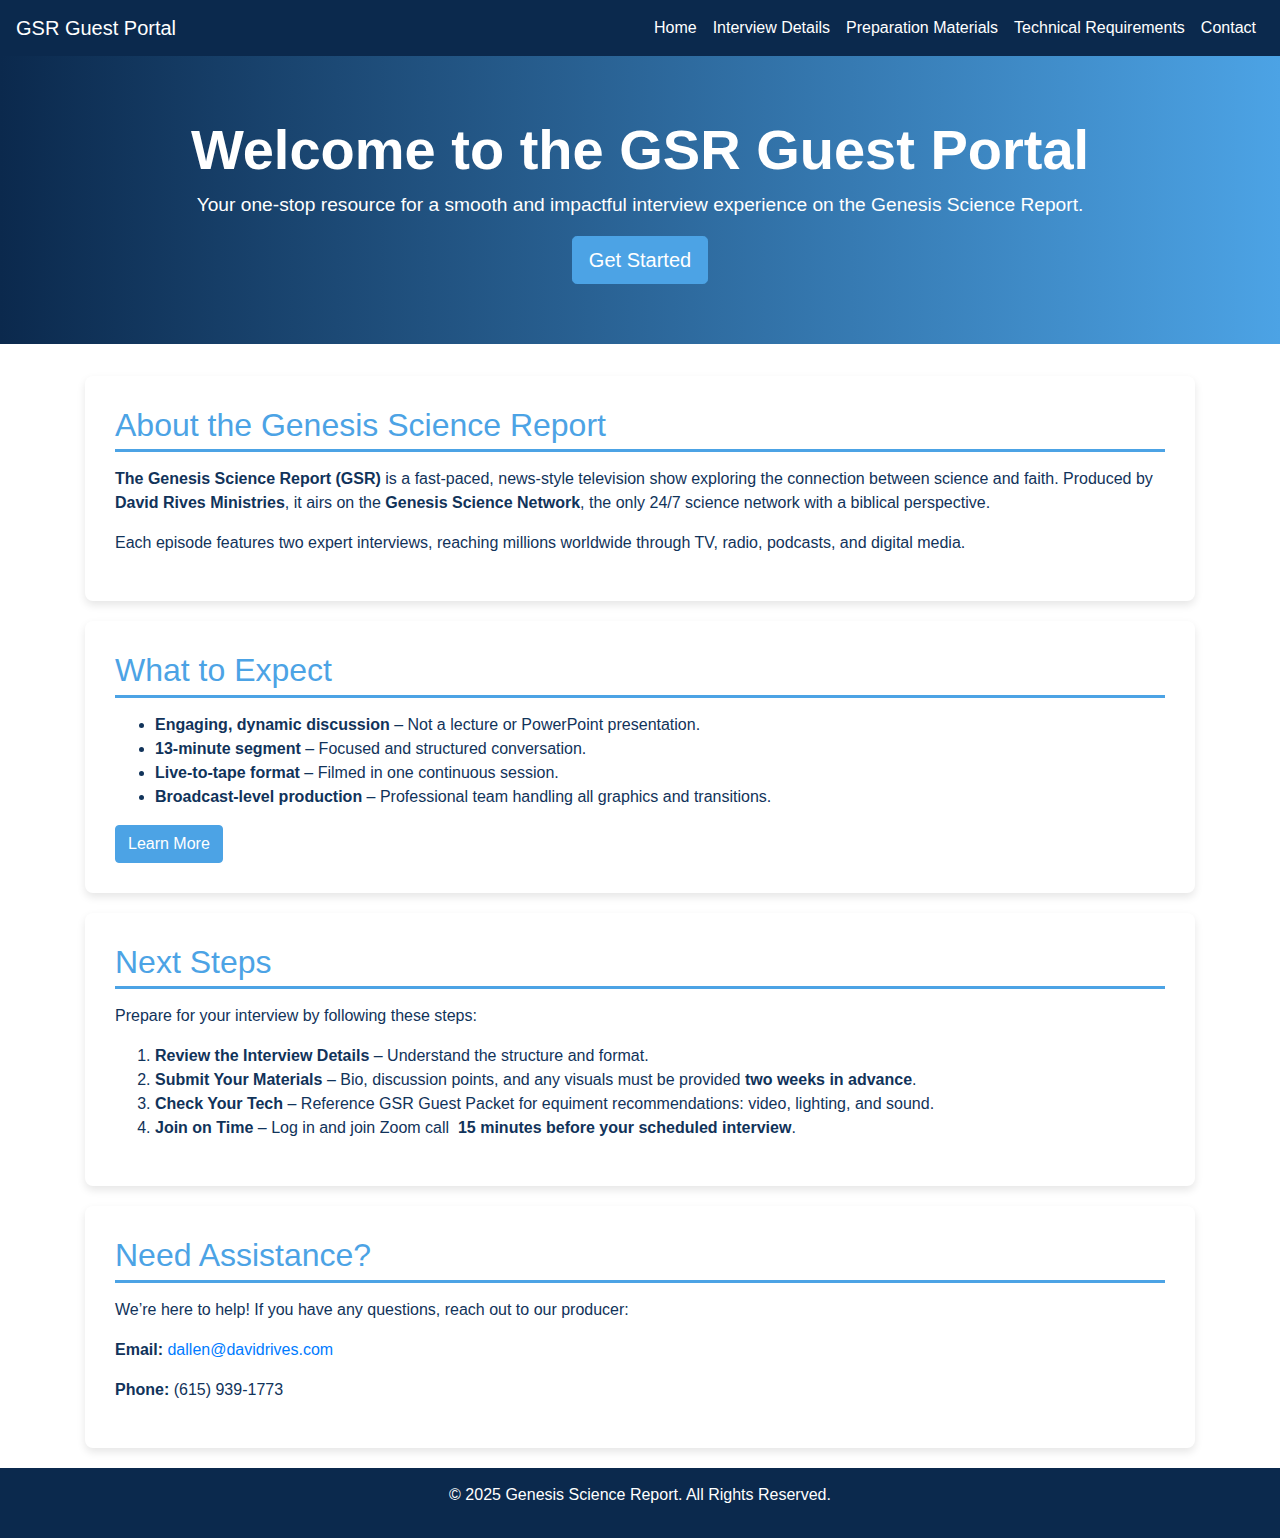
<file: Unused/index.html>
<!DOCTYPE html>
<html lang="en">
<head>
    <meta charset="UTF-8">
    <meta name="viewport" content="width=device-width, initial-scale=1">
    <title>GSR Guest Portal</title>
    <link rel="stylesheet" href="https://maxcdn.bootstrapcdn.com/bootstrap/4.4.1/css/bootstrap.min.css">
    <style>
        /* Color Palette */
        :root {
            --primary: #0B294D;
            --secondary: #4CA3E5;
            --background: #FFFFFF;
            --dark-blue: #11335A;
        }

        /* General Styling */
        body {
            background-color: var(--background);
            color: var(--dark-blue);
            font-family: Arial, sans-serif;
        }

        /* Navbar */
        .navbar {
            background-color: var(--primary);
        }
        .navbar-brand, .nav-link {
            color: var(--background) !important;
        }
        .navbar-toggler-icon {
            filter: invert(1);
        }

        /* Hero Section */
        .jumbotron {
            background: linear-gradient(to right, var(--primary), var(--secondary));
            color: var(--background);
            padding: 60px 20px;
            border-radius: 0;
        }
        .jumbotron h1 {
            font-weight: bold;
        }
        .jumbotron p {
            font-size: 1.2rem;
        }

        /* Section Styling */
        .container section {
            background: var(--background);
            padding: 30px;
            border-radius: 8px;
            box-shadow: 0 4px 8px rgba(0, 0, 0, 0.1);
            margin-bottom: 20px;
        }
        h2 {
            color: var(--secondary);
            border-bottom: 3px solid var(--secondary);
            padding-bottom: 5px;
            margin-bottom: 15px;
        }

        /* Footer */
        footer {
            background-color: var(--primary);
            color: var(--background);
            padding: 15px;
        }

        /* Buttons */
        .btn-primary {
            background-color: var(--secondary);
            border-color: var(--secondary);
        }
        .btn-primary:hover {
            background-color: var(--dark-blue);
            border-color: var(--dark-blue);
        }
    </style>
</head>
<body>
    <nav class="navbar navbar-expand-lg">
       <a class="navbar-brand" href="../index.html">GSR Guest Portal</a>
       <button class="navbar-toggler" type="button" data-toggle="collapse" data-target="#navbarNav">
       <span class="navbar-toggler-icon"></span>
       </button>
       <div class="collapse navbar-collapse" id="navbarNav">
          <ul class="navbar-nav ml-auto">
             <li class="nav-item active"><a class="nav-link" href="GSR Prortal V2 Draft 1.html">Home</a></li>
             <li class="nav-item"><a class="nav-link" href="interview-details.html">Interview Details</a></li>
            <li class="nav-item"><a class="nav-link" href="../preparation.html">Preparation Materials</a></li>
             <li class="nav-item"><a class="nav-link" href="../preparation.html">Technical Requirements</a></li>
             <li class="nav-item"><a class="nav-link" href="../contact.html">Contact</a></li>
          </ul>
       </div>
    </nav>
    
    <div class="jumbotron text-center">
       <h1 class="display-4">Welcome to the GSR Guest Portal</h1>
       <p class="lead">Your one-stop resource for a smooth and impactful interview experience on the Genesis Science Report.</p>
       <a href="../interview-details.html" class="btn btn-primary btn-lg">Get Started</a>
    </div>
    
    <div class="container">
       <section id="about">
          <h2>About the Genesis Science Report</h2>
          <p><strong>The Genesis Science Report (GSR)</strong> is a fast-paced, news-style television show exploring the connection between science and faith. Produced by <strong>David Rives Ministries</strong>, it airs on the <strong>Genesis Science Network</strong>, the only 24/7 science network with a biblical perspective.</p>
          <p>Each episode features two expert interviews, reaching millions worldwide through TV, radio, podcasts, and digital media.</p>
       </section>

       <section id="expectations">
          <h2>What to Expect</h2>
          <ul>
             <li><strong>Engaging, dynamic discussion</strong> – Not a lecture or PowerPoint presentation.</li>
             <li><strong>13-minute segment</strong> – Focused and structured conversation.</li>
             <li><strong>Live-to-tape format</strong> – Filmed in one continuous session.</li>
             <li><strong>Broadcast-level production</strong> – Professional team handling all graphics and transitions.</li>
          </ul>
          <a href="../preparation.html" class="btn btn-primary">Learn More</a>
       </section>

       <section id="next-steps">
          <h2>Next Steps</h2>
          <p>Prepare for your interview by following these steps:</p>
          <ol>
             <li><strong>Review the Interview Details</strong> – Understand the structure and format.</li>
             <li><strong>Submit Your Materials</strong> – Bio, discussion points, and any visuals must be provided <strong>two weeks in advance</strong>.</li>
             <li><strong>Check Your Tech</strong> – Reference GSR Guest Packet for equiment recommendations: video, lighting, and sound.</li>
             <li><strong>Join on Time</strong> – Log in and join Zoom call&nbsp; <strong>15 minutes before your scheduled interview</strong>.</li>
          </ol>
</section>

       <section id="contact">
         <h2>Need Assistance?</h2>
          <p>We’re here to help! If you have any questions, reach out to our producer:</p>
          <p><strong>Email:</strong> <a href="mailto:dallen@davidrives.com">dallen@davidrives.com</a></p>
          <p><strong>Phone:</strong> (615) 939-1773</p>
       </section>
    </div>
    
    <footer class="text-center">
       <p>&copy; 2025 Genesis Science Report. All Rights Reserved.</p>
    </footer>
    
    <script src="https://code.jquery.com/jquery-3.4.1.min.js"></script>
    <script src="https://cdn.jsdelivr.net/npm/bootstrap@4.4.1/dist/js/bootstrap.bundle.min.js"></script>
</body>
</html>
</file>
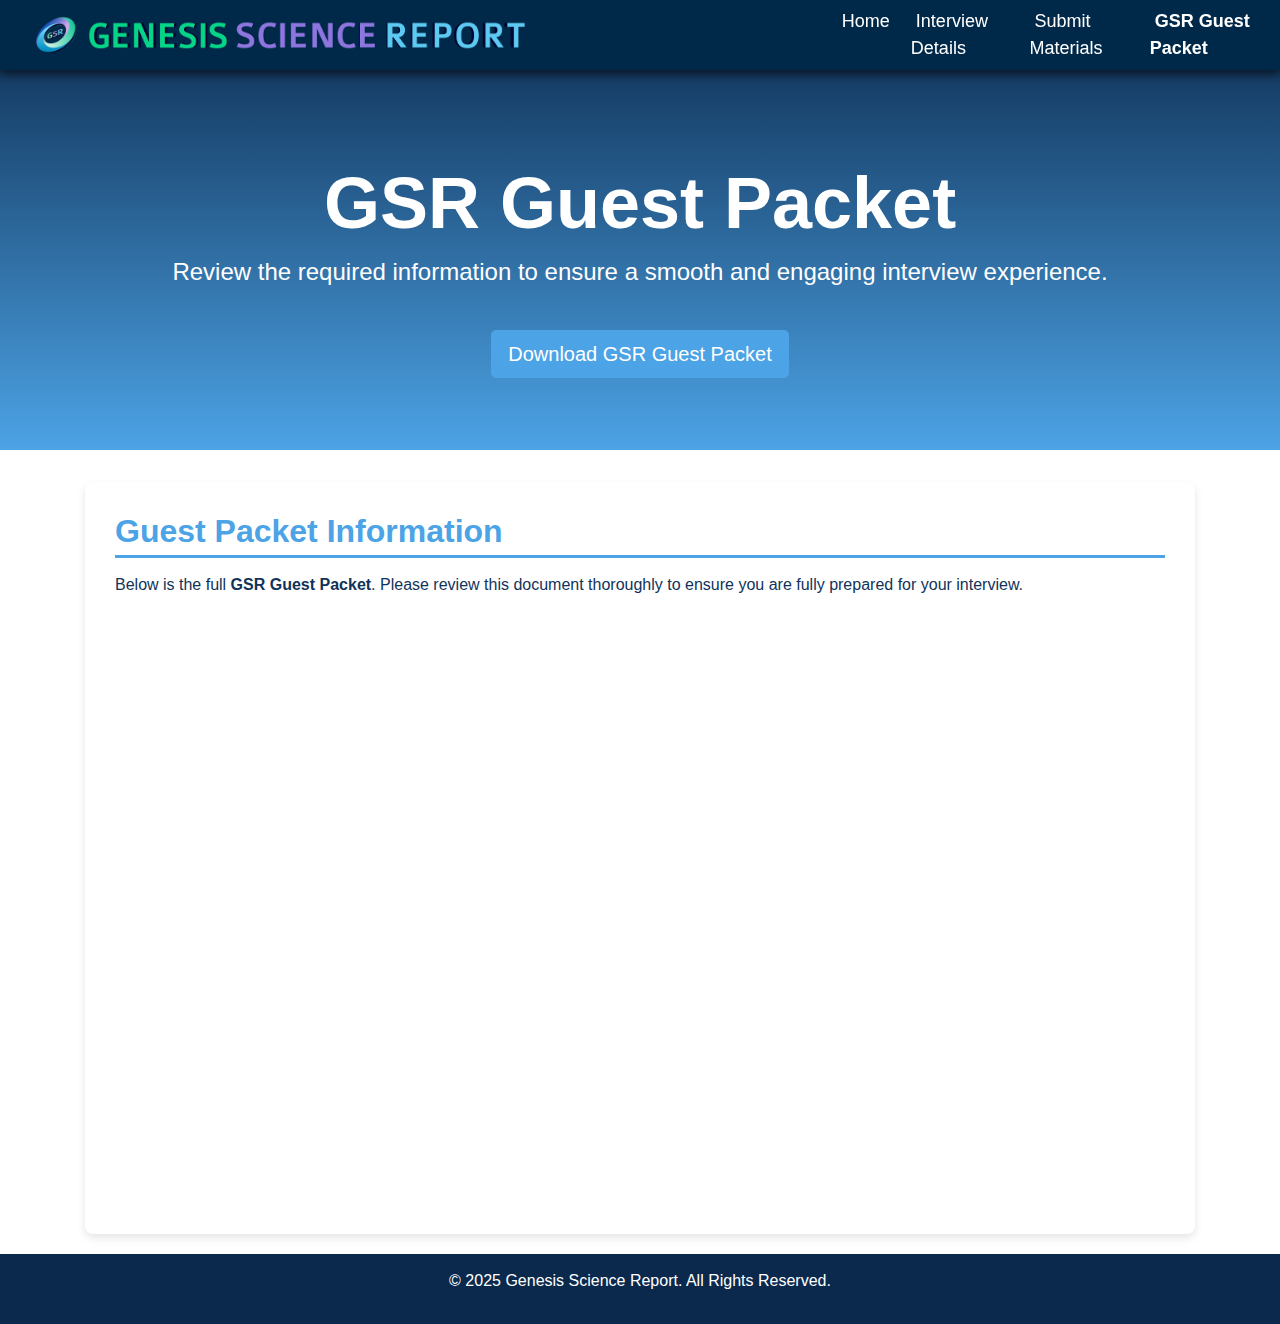
<file: GSR-Guest-Packet.html>
<!DOCTYPE html>
<html lang="en">
<head>
    <meta charset="UTF-8">
    <meta name="viewport" content="width=device-width, initial-scale=1">
    <title>GSR Guest Packet | GSR Guest Portal</title>
    <link rel="stylesheet" href="https://maxcdn.bootstrapcdn.com/bootstrap/4.4.1/css/bootstrap.min.css">
    <style>
       
        /* Color Palette */
        :root {
            --primary: #0B294D;
            --secondary: #4CA3E5;
            --background: #FFFFFF;
            --dark-blue: #11335A;
        }

        /* General Styling */
        body {
            background-color: var(--background);
            color: var(--dark-blue);
            font-family: Arial, sans-serif;
        }

       .navbar {
    position: fixed;
    width: 100%;
    background-color: rgba(0,40,73,1.00);
    -webkit-box-shadow: 0px 3px 10px 1px rgba(0,0,0,0.68);
    box-shadow: 0px 3px 10px 1px rgba(0,0,0,0.68);
    height: 70px;
    padding-right: 0px;
}
.navbar-brand, .nav-link {
    color: var(--background) !important;
    transition: color 0.3s ease;
    -webkit-box-sizing: inherit;
    -moz-box-sizing: inherit;
    box-sizing: inherit;
    font-size: large;
}
.navbar-toggler-icon {
    filter: invert(1);
    padding-right: 10px;
    padding-left: 10px;
}
.navbar-nav .nav-link:hover {
    color: var(--secondary) !important; /* Change color on hover */
    text-decoration: underline; /* Underline link on hover */
	a:hover {text-decoration:none;}
a i {text-decoation:none; padding-right:5px}
}

        /* Hero Section */
        .jumbotron {
    background: linear-gradient(to bottom, var(--primary), var(--secondary));
    color: var(--background);
    padding: 60px 20px;
    border-radius: 0;
    height: 450px;
        }
        .jumbotron h1 {
    font-weight: bold;
    bottom: auto;
    margin-top: 100px;
    font-size: 4.5rem;
        }
        .jumbotron p {
    font-size: 1.5rem;
        }

        /* Section Styling */
        .container section {
            background: var(--background);
            padding: 30px;
            border-radius: 8px;
            box-shadow: 0 4px 8px rgba(0, 0, 0, 0.1);
            margin-bottom: 20px;
        }
        h2 {
            color: var(--secondary);
            border-bottom: 3px solid var(--secondary);
            padding-bottom: 5px;
            margin-bottom: 15px;
        }

        /* Footer */
        footer {
            background-color: var(--primary);
            color: var(--background);
            padding: 15px;
        }

        /* Buttons */
        .btn-primary {
            background-color: var(--secondary);
            border-color: var(--secondary);
        }
        .btn-primary:hover {
            background-color: var(--dark-blue);
            border-color: var(--dark-blue);
        }
    .bt.primary {
}
    </style>
</head><body><header>
    <nav class="navbar navbar-expand-lg">
<a class="navbar-brand" href="index.html"></a>
       <button class="navbar-toggler" type="button" data-toggle="collapse" data-target="#navbarNav">
       <span class="navbar-toggler-icon"></span>
      </button>
		<header>
<div class="collapse navbar-collapse" id="navbarNav">
<img src="images/GSR WEBSITE HEADER.png" width="500" height="50" alt="">
<div>&nbsp; &nbsp; &nbsp; &nbsp; &nbsp; &nbsp; &nbsp; &nbsp; &nbsp; &nbsp; &nbsp; &nbsp; &nbsp; &nbsp; &nbsp; &nbsp; &nbsp; &nbsp; &nbsp; &nbsp; &nbsp; &nbsp; &nbsp; &nbsp; &nbsp; &nbsp; &nbsp; &nbsp; &nbsp; &nbsp; &nbsp; &nbsp; &nbsp; &nbsp; &nbsp; &nbsp; &nbsp; &nbsp; &nbsp; &nbsp; &nbsp; &nbsp;&nbsp;</div>
<div>&nbsp;</div>
  <ul class="navbar-nav ml-auto">
            <li class="nav-item active"><a class="nav-link" href="index.html">&nbsp;Home&nbsp;</a></li>
             <li class="nav-item"><a class="nav-link" href="interview-details.html">&nbsp;Interview Details&nbsp;</a></li>
            <li class="nav-item"><a class="nav-link" href="submit-materials.html">&nbsp;Submit Materials&nbsp;</a></li>
             <li class="nav-item"></li>
    <li class="nav-item"><a class="nav-link" href="GSR-Guest-Packet.html"><strong>&nbsp;GSR Guest Packet&nbsp;</strong></a></li>
         </ul>
    </div>
</header></nav>
    

    <div class="jumbotron text-center">
       <h1 class="display-4 font-weight-bold">GSR Guest Packet</h1>
       <p class="lead">Review the required information to ensure a smooth and engaging interview experience.</p>
  
		
 <p>
	</p> 
				
       <br>

<div> </div>
       <a href="images/GSR_Guest_Packet.pdf">
       <button type="button" class="btn btn-primary btn-lg nav-item">Download GSR Guest Packet</button>
    </a>    </div>

    <div class="container">
       <section id="guest-packet">
         <h2 class="font-weight-bold">Guest Packet Information</h2>
          <p>Below is the full <strong>GSR Guest Packet</strong>. Please review this document thoroughly to ensure you are fully prepared for your interview.</p>
          <div class="embed-responsive embed-responsive-16by9">
            <iframe class="embed-responsive-item" src="GSR_Guest_Packet.pdf" width="100%" height="800px"></iframe>
          </div>
       </section>
    </div>

    <footer class="text-center">
       <p>&copy; 2025 Genesis Science Report. All Rights Reserved.</p>
    </footer>

<script src="https://code.jquery.com/jquery-3.4.1.min.js"></script>
<script src="https://cdn.jsdelivr.net/npm/bootstrap@4.4.1/dist/js/bootstrap.bundle.min.js"></script>
</body>
</html>
</file>
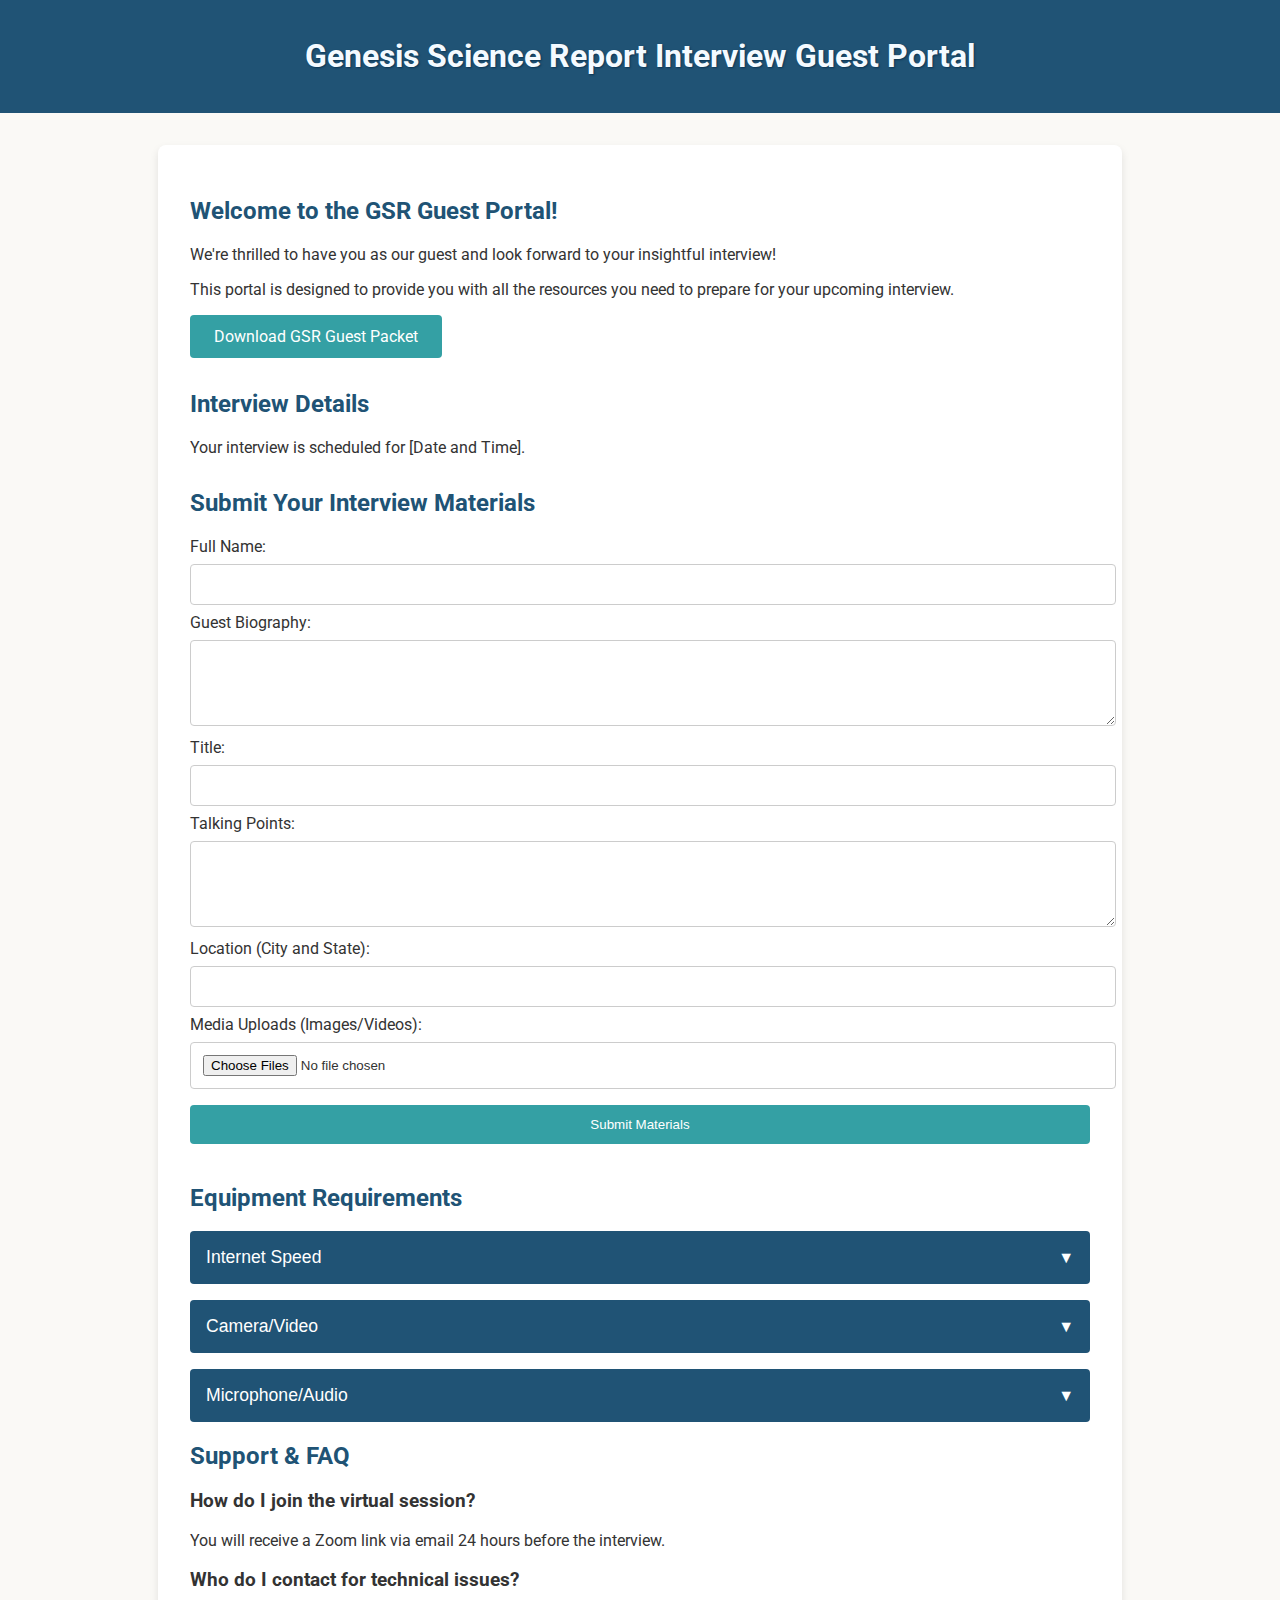
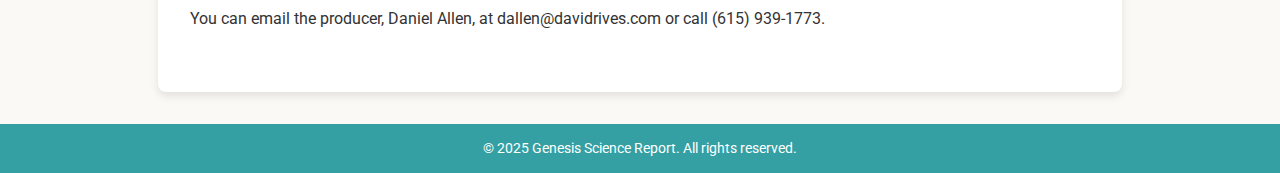
<file: online_viewer_net.html>
<!DOCTYPE html>
<html lang="en">

<head>
    <meta charset="UTF-8">
    <meta name="viewport" content="width=device-width, initial-scale=1.0">
    <title>GSR Guest Portal</title>
    <link href="https://fonts.googleapis.com/css2?family=Roboto:wght@400;700&display=swap" rel="stylesheet">
    <style>
        body {
            font-family: 'Roboto', sans-serif;
            margin: 0;
            padding: 0;
            background-color: #FAF9F6;
            color: #333;
        }

        header {
            background-color: #205375;
            color: #ffffff;
            padding: 1rem;
            text-align: center;
        }

        .container {
            max-width: 900px;
            margin: 2rem auto;
            background: #ffffff;
            padding: 2rem;
            border-radius: 8px;
            box-shadow: 0 4px 8px rgba(0, 0, 0, 0.1);
        }

        h1,
        h2 {
            color: #205375;
        }

        .section {
            margin-bottom: 2rem;
        }

        .button {
            background-color: #34A0A4;
            color: white;
            padding: 0.75rem 1.5rem;
            border: none;
            border-radius: 4px;
            text-decoration: none;
            cursor: pointer;
            display: inline-block;
        }

        .button:hover {
            background-color: #277f7f;
        }

        form input,
        form textarea,
        form button {
            width: 100%;
            padding: 0.75rem;
            margin: 0.5rem 0;
            border: 1px solid #ccc;
            border-radius: 4px;
        }

        .collapsible {
            background-color: #205375;
            color: white;
            cursor: pointer;
            padding: 1rem;
            width: 100%;
            border: none;
            text-align: left;
            outline: none;
            font-size: 1.1rem;
            margin-top: 1rem;
            border-radius: 4px;
            display: flex;
            justify-content: space-between;
            align-items: center;
        }

        .collapsible::after {
            content: '\25BC';
            /* Down arrow icon */
            font-size: 1rem;
            color: white;
        }

        .collapsible.active::after {
            content: '\25B2';
            /* Up arrow icon */
        }

        .content {
            padding: 1rem;
            display: none;
            overflow: hidden;
            background-color: #f1f1f1;
            border-radius: 4px;
        }

        footer {
            background-color: #34A0A4;
            text-align: center;
            padding: 1rem;
            margin-top: 2rem;
            font-size: 0.9rem;
            color: white;
        }

        ul li+li {
            margin-top: 1rem;
        }
    </style>
</head>

<body>
    <header>
        <h1 style="color: #f4faff; text-shadow: 1px 1px 2px #0c3452;">Genesis Science Report Interview Guest Portal</h1>
    </header>

    <div class="container">

        <!-- Welcome Section -->
        <section class="section">
            <h2>Welcome to the GSR Guest Portal!</h2>
            <p>We're thrilled to have you as our guest and look forward to your insightful interview!</p>
            <p>This portal is designed to provide you with all the resources you need to prepare for your upcoming interview.</p>
            <a href="https://gsrguestpacket.tiiny.site" class="button">Download GSR Guest Packet</a>
        </section>

        <!-- Interview Details Section -->
        <section class="section">
            <h2>Interview Details</h2>
            <p>Your interview is scheduled for [Date and Time].</p>
        </section>

        <!-- Preparation Submission Form -->
        <section class="section">
            <h2>Submit Your Interview Materials</h2>
            <form action="#" method="POST" enctype="multipart/form-data">
                <label for="name">Full Name:</label>
                <input type="text" id="name" name="name" required>

                <label for="bio">Guest Biography:</label>
                <textarea id="bio" name="bio" rows="4" required></textarea>

                <label for="title">Title:</label>
                <input type="text" id="title" name="title" required>

                <label for="talking-points">Talking Points:</label>
                <textarea id="talking-points" name="talking_points" rows="4" required></textarea>

                <label for="location">Location (City and State):</label>
                <input type="text" id="location" name="location" required>

                <label for="media">Media Uploads (Images/Videos):</label>
                <input type="file" id="media" name="media" accept="image/*,video/*" multiple>

                <button type="submit" class="button">Submit Materials</button>
            </form>
        </section>

        <!-- Technical Requirements Section -->
        <section class="section">
            <h2>Equipment Requirements</h2>
            <button class="collapsible">Internet Speed</button>
            <div class="content">
                <p>A stable internet connection is crucial for a smooth Zoom interview.</p>
                <ul>
                    <li>The minimum recommended speed is 10 Mbps.</li>
                    <li>You can test your internet speed by googling "internet speed test" or visiting <a href='https://fast.com' target='_blank'>fast.com</a>.</li>
                </ul>
            </div>

            <button class="collapsible">Camera/Video</button>
            <div class="content">
                <ul>
                    <li>A high-quality external webcam will produce a much clearer video image than a built-in laptop camera.</li>
                    <li>Good lighting is key, so ensure your workspace is well-lit from the front and try to avoid shadows.</li>
                    <li>Position your webcam at eye level, or slightly above, for a professional look.</li>
                    <li>Check your background to make sure it looks clean, uncluttered, and professional.</li>
                    <li>Avoid using "blurred background" setting in Zoom.</li>
                </ul>
            </div>

            <button class="collapsible">Microphone/Audio</button>
            <div class="content">
                <p>Clear audio is essential for a professional broadcast.</p>
                <ul>
                    <li>We recommend using a high-quality microphone (USB microphones are ideal).</li>
                    <li>If possible, avoid using built-in laptop microphones as they tend to pick up background noise.</li>
                    <li>Test your microphone setup before the interview to ensure optimal audio quality.</li>
                    <li>We're happy to provide recommendations if needed.</li>
                </ul>
            </div>

            <!-- Support & FAQ Section -->
            <section class="section">
                <h2>Support & FAQ</h2>
                <div class="faq-item">
                    <h3>How do I join the virtual session?</h3>
                    <p>You will receive a Zoom link via email 24 hours before the interview.</p>
                </div>
                <div class="faq-item">
                    <h3>Who do I contact for technical issues?</h3>
                    <p>You can email the producer, Daniel Allen, at dallen@davidrives.com or call (615) 939-1773.</p>
                </div>
            </section>
    </div>

    <footer>
        &copy; 2025 Genesis Science Report. All rights reserved.
    </footer>

    <script>
        document.querySelectorAll('.faq-item h3').forEach(item => {
            item.addEventListener('click', () => {
                item.parentElement.classList.toggle('open');
            });
        });

        document.querySelectorAll('.collapsible').forEach(button => {
            button.addEventListener('click', () => {
                button.classList.toggle('active');
                const content = button.nextElementSibling;
                if (content.style.display === 'block') {
                    content.style.display = 'none';
                } else {
                    content.style.display = 'block';
                }
            });
        });
    </script>
</body>

</html>
</file>
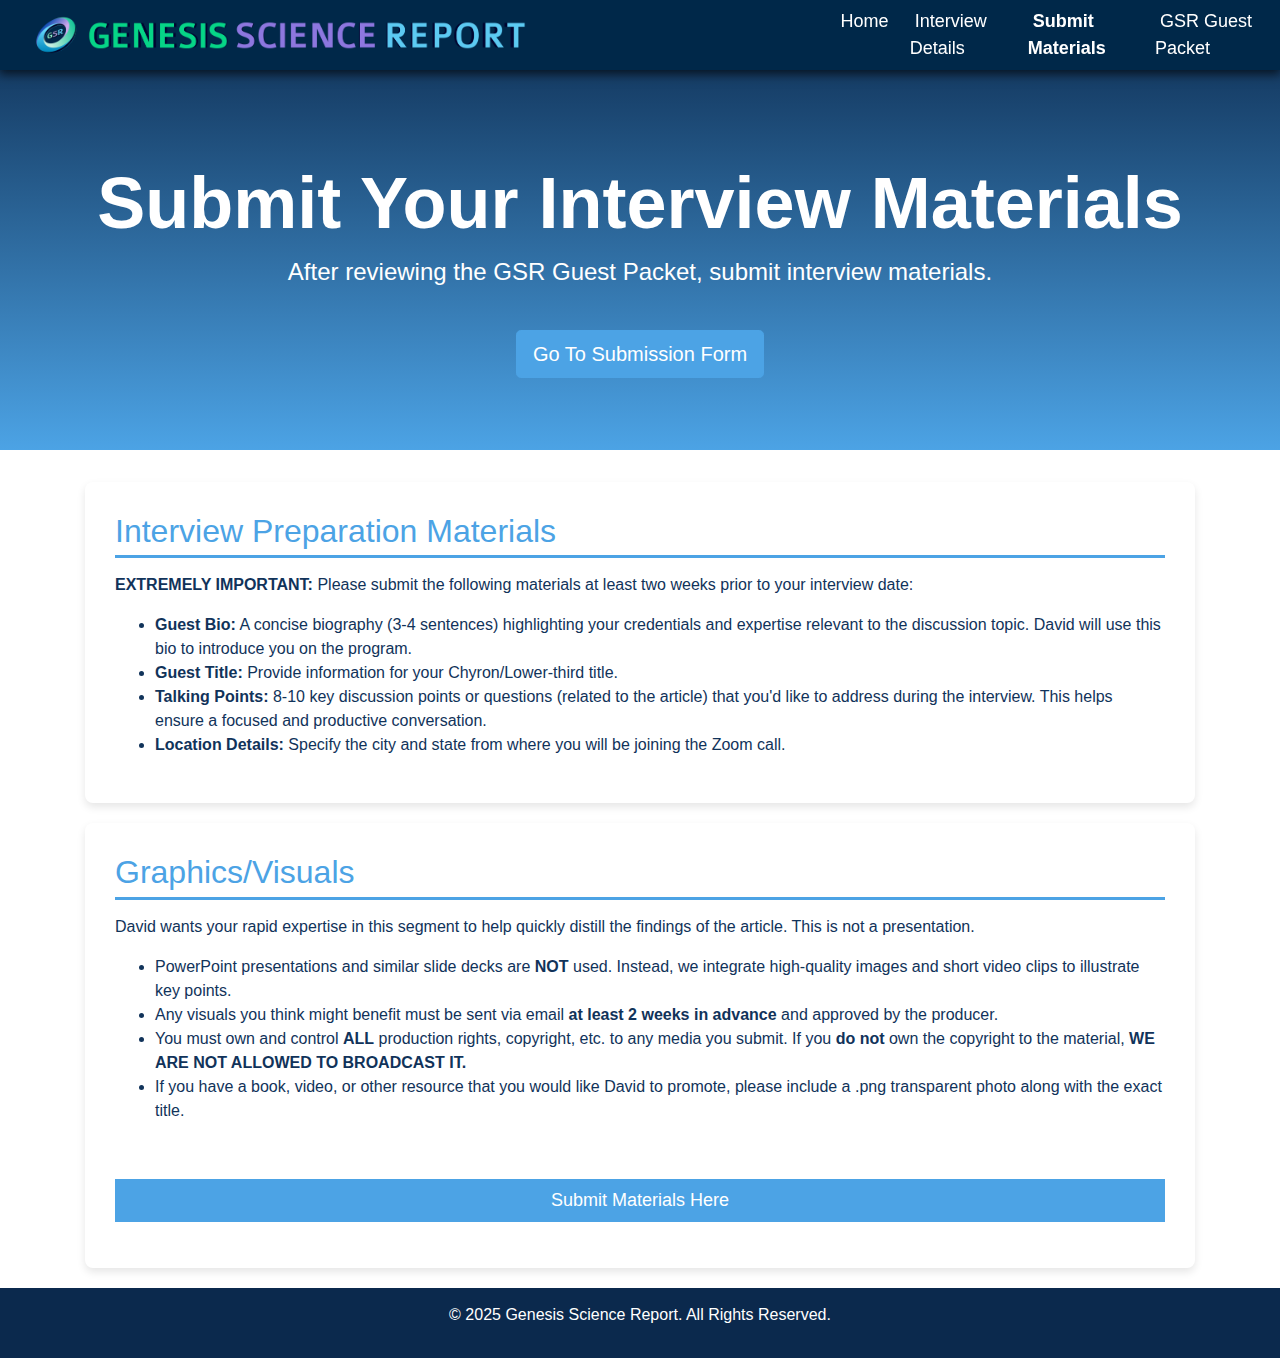
<file: submit-materials.html>
<!DOCTYPE html>
<html lang="en">
<head>
    <meta charset="UTF-8">
    <meta name="viewport" content="width=device-width, initial-scale=1">
    <title>Interview Details | GSR Guest Portal</title>
    <link rel="stylesheet" href="https://maxcdn.bootstrapcdn.com/bootstrap/4.4.1/css/bootstrap.min.css">
    <style>
        /* Color Palette */
        :root {
            --primary: #0B294D;
            --secondary: #4CA3E5;
            --background: #FFFFFF;
            --dark-blue: #11335A;
        }

        /* General Styling */
        body {
            background-color: var(--background);
            color: var(--dark-blue);
            font-family: Arial, sans-serif;
        }

       .navbar {
    position: fixed;
    width: 100%;
    background-color: rgba(0,40,73,1.00);
    -webkit-box-shadow: 0px 3px 10px 1px rgba(0,0,0,0.68);
    box-shadow: 0px 3px 10px 1px rgba(0,0,0,0.68);
    height: 70px;
    padding-right: 0px;
}
.navbar-brand, .nav-link {
    color: var(--background) !important;
    transition: color 0.3s ease;
    -webkit-box-sizing: inherit;
    -moz-box-sizing: inherit;
    box-sizing: inherit;
    font-size: large;
}
.navbar-toggler-icon {
    filter: invert(1);
    padding-right: 10px;
    padding-left: 10px;
}
.navbar-nav .nav-link:hover {
    color: var(--secondary) !important; /* Change color on hover */
    text-decoration: underline; /* Underline link on hover */
	a:hover {text-decoration:none;}
a i {text-decoation:none; padding-right:5px}
}

        /* Hero Section */
             .jumbotron {
    background: linear-gradient(to bottom, var(--primary), var(--secondary));
    color: var(--background);
    padding: 60px 20px;
    border-radius: 0;
    height: 450px;
        }
        .jumbotron h1 {
    font-weight: bold;
    bottom: auto;
    margin-top: 100px;
    font-size: 4.5rem;
        }
        .jumbotron p {
    font-size: 1.5rem;
        }

        /* Section Styling */
        .container section {
            background: var(--background);
            padding: 30px;
            border-radius: 8px;
            box-shadow: 0 4px 8px rgba(0, 0, 0, 0.1);
            margin-bottom: 20px;
        }
        h2 {
            color: var(--secondary);
            border-bottom: 3px solid var(--secondary);
            padding-bottom: 5px;
            margin-bottom: 15px;
        }
        /* Footer */
        footer {
            background-color: var(--primary);
            color: var(--background);
            padding: 15px;
        }

        /* Buttons */
        .btn-primary {
            background-color: var(--secondary);
            border-color: var(--secondary);
        }
        .btn-primary:hover {
            background-color: var(--dark-blue);
            border-color: var(--dark-blue);
        }
    .bt.primary {
}
    </style>
</head><body><header>
    <nav class="navbar navbar-expand-lg">
<a class="navbar-brand" href="index.html"></a>
       <button class="navbar-toggler" type="button" data-toggle="collapse" data-target="#navbarNav">
       <span class="navbar-toggler-icon"></span>
      </button>
		<header>
<div class="collapse navbar-collapse" id="navbarNav">
<img src="images/GSR WEBSITE HEADER.png" width="500" height="50" alt="">
<div>&nbsp; &nbsp; &nbsp; &nbsp; &nbsp; &nbsp; &nbsp; &nbsp; &nbsp; &nbsp; &nbsp; &nbsp; &nbsp; &nbsp; &nbsp; &nbsp; &nbsp; &nbsp; &nbsp; &nbsp; &nbsp; &nbsp; &nbsp; &nbsp; &nbsp; &nbsp; &nbsp; &nbsp; &nbsp; &nbsp; &nbsp; &nbsp; &nbsp; &nbsp; &nbsp; &nbsp; &nbsp; &nbsp; &nbsp; &nbsp; &nbsp; &nbsp;&nbsp;</div>
<div>&nbsp;</div>
  <ul class="navbar-nav ml-auto">
            <li class="nav-item active"><a class="nav-link" href="index.html">&nbsp;Home&nbsp;</a></li>
             <li class="nav-item"><a class="nav-link" href="interview-details.html">&nbsp;Interview Details&nbsp;</a></li>
            <li class="nav-item"><a class="nav-link" href="submit-materials.html"><strong>&nbsp;Submit Materials&nbsp;</strong></a></li>
             <li class="nav-item"></li>
    <li class="nav-item"><a class="nav-link" href="GSR-Guest-Packet.html">&nbsp;GSR Guest Packet&nbsp;</a></li>
         </ul>
    </div>
</header></nav>
    

<div class="jumbotron text-center">
  <h1 class="display-4"><strong>Submit Your Interview Materials</strong></h1>
  <p class="lead">After reviewing the GSR Guest Packet, submit interview materials.</p>
	<p>
	</p> 
				
       <br>
	<!-- Place this button inside your jumbotron -->
  <a href="Google Form.html">
    <button class="btn btn-lg btn-primary nav-item" onclick="document.getElementById('targetSection').scrollIntoView({ behavior: 'smooth' });">
  Go To Submission Form</button>
</a></div>

    <div class="container">
       <section id="submission-form">
          <h2>Interview Preparation Materials</h2>
          <p><strong>EXTREMELY IMPORTANT:</strong> Please submit the following materials at least two weeks prior to your interview date:</p>
          <ul>
              <li><strong>Guest Bio:</strong> A concise biography (3-4 sentences) highlighting your credentials and expertise relevant to the discussion topic. David will use this bio to introduce you on the program.</li>
              <li><strong>Guest Title:</strong> Provide information for your Chyron/Lower-third title.</li>
              <li><strong>Talking Points:</strong> 8-10 key discussion points or questions (related to the article) that you'd like to address during the interview. This helps ensure a focused and productive conversation.</li>
              <li><strong>Location Details:</strong> Specify the city and state from where you will be joining the Zoom call.</li>
          </ul>
       </section>
       <section>
         <h2>Graphics/Visuals</h2>
         <p>David wants your rapid expertise in this segment to help quickly distill the findings of the article. This is not a presentation.</p>
         <ul>
           <li>PowerPoint presentations and similar slide decks are <strong>NOT</strong> used. Instead, we integrate high-quality images and short video clips to illustrate key points.</li>
           <li>Any visuals you think might benefit must be sent via email <strong>at least 2 weeks in advance </strong>and approved by the producer.</li>
           <li>You must own and control <strong>ALL</strong> production rights, copyright, etc. to any media you submit. If you <strong>d</strong><strong>o not</strong> own the copyright to the material, <strong>WE ARE NOT ALLOWED TO BROADCAST IT.</strong></li>
           </li>
           <li>If you have a book, video, or other resource that you would like David to promote, please include a .png transparent photo along with the exact title.</li>
         </ul>
         <a href="mailto:dallen@davidrives.com">&nbsp;</a></strong></p>
         
   <p class="text-center"><a href="https://docs.google.com/forms/d/e/1FAIpQLSeGh-5TpFpsn079NtLf8dQEdSoH5o0MQfsY5iBgXEzBAXzWhQ/viewform?usp=header" target="new" class="btn-primary nav-link">Submit Materials Here</a></p>
	</section>
    </div>

    <footer class="text-center">
       <p>&copy; 2025 Genesis Science Report. All Rights Reserved.</p>
    </footer>

<script src="https://code.jquery.com/jquery-3.4.1.min.js"></script>
<script src="https://cdn.jsdelivr.net/npm/bootstrap@4.4.1/dist/js/bootstrap.bundle.min.js"></script>
</body>
</html>
</file>
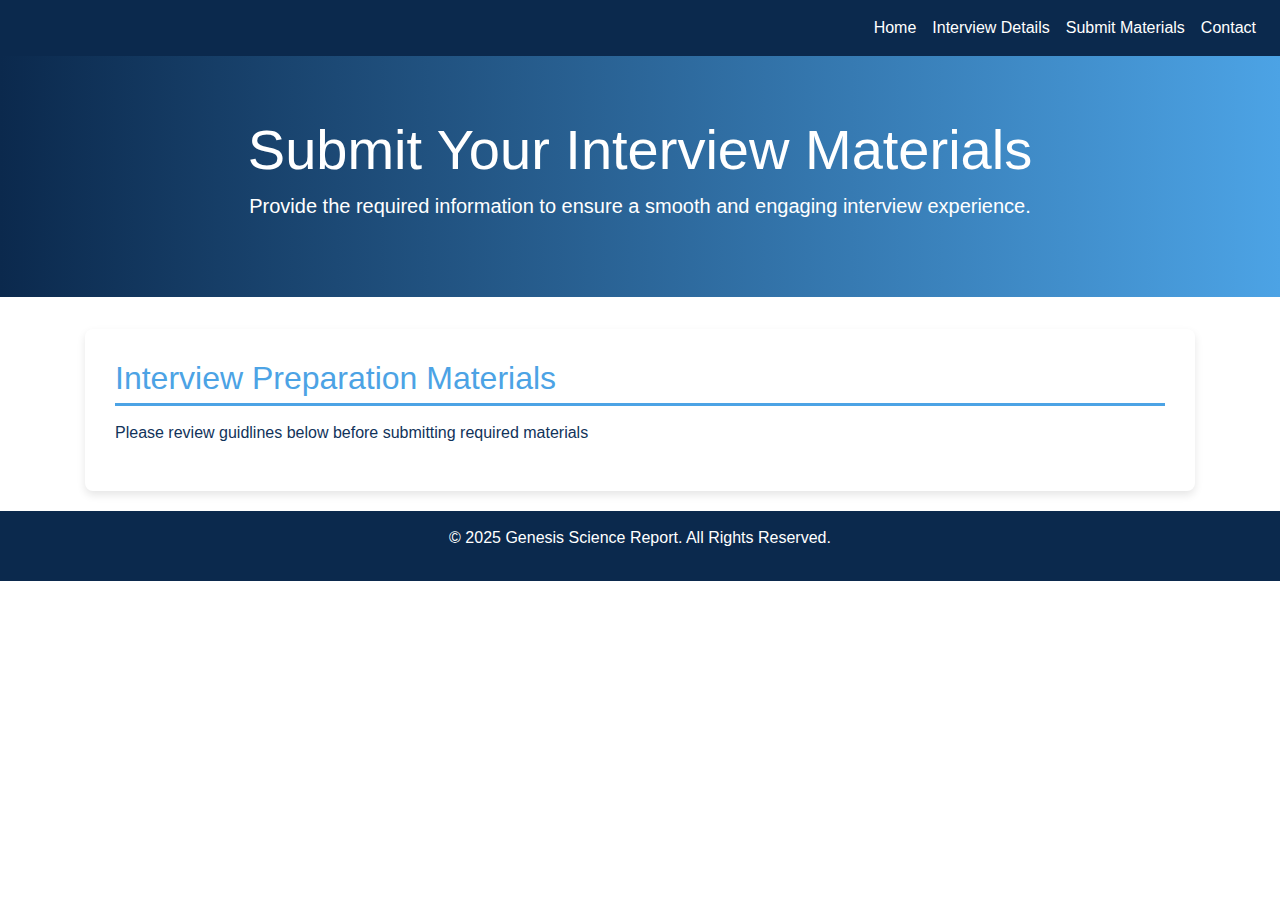
<file: Unused/Submission Materials.html>
<!DOCTYPE html>
<html lang="en">
<head>
    <meta charset="UTF-8">
    <meta name="viewport" content="width=device-width, initial-scale=1">
    <title>Submit Materials | GSR Guest Portal</title>
    <link rel="stylesheet" href="https://maxcdn.bootstrapcdn.com/bootstrap/4.4.1/css/bootstrap.min.css">
    <style>
        /* Color Palette */
        :root {
            --primary: #0B294D;
            --secondary: #4CA3E5;
            --background: #FFFFFF;
            --dark-blue: #11335A;
        }

        /* General Styling */
        body {
            background-color: var(--background);
            color: var(--dark-blue);
            font-family: Arial, sans-serif;
        }

        /* Navbar */
        .navbar {
            background-color: var(--primary);
        }
        .navbar-brand, .nav-link {
            color: var(--background) !important;
        }
        .navbar-toggler-icon {
            filter: invert(1);
        }

        /* Hero Section */
        .jumbotron {
            background: linear-gradient(to right, var(--primary), var(--secondary));
            color: var(--background);
            padding: 60px 20px;
            border-radius: 0;
        }

        /* Section Styling */
        .container section {
            background: var(--background);
            padding: 30px;
            border-radius: 8px;
            box-shadow: 0 4px 8px rgba(0, 0, 0, 0.1);
            margin-bottom: 20px;
        }
        h2 {
            color: var(--secondary);
            border-bottom: 3px solid var(--secondary);
            padding-bottom: 5px;
            margin-bottom: 15px;
        }

        /* Footer */
        footer {
            background-color: var(--primary);
            color: var(--background);
            padding: 15px;
        }
    </style>
</head>
<body>
    <nav class="navbar navbar-expand-lg">
       <a class="navbar-brand" href="index.html"></a>
       <button class="navbar-toggler" type="button" data-toggle="collapse" data-target="#navbarNav">
       <span class="navbar-toggler-icon"></span>
       </button>
       <div class="collapse navbar-collapse" id="navbarNav">
          <ul class="navbar-nav ml-auto">
             <li class="nav-item"><a class="nav-link" href="index.html">Home</a></li>
             <li class="nav-item"><a class="nav-link" href="interview-details.html">Interview Details</a></li>
             <li class="nav-item active"><a class="nav-link" href="submit-materials.html">Submit Materials</a></li>
             <li class="nav-item"><a class="nav-link" href="contact.html">Contact</a></li>
          </ul>
       </div>
    </nav>

    <div class="jumbotron text-center">
       <h1 class="display-4">Submit Your Interview Materials</h1>
       <p class="lead">Provide the required information to ensure a smooth and engaging interview experience.</p>
    </div>

    <div class="container">
      <section id="submission-form">
        <h2>Interview Preparation Materials</h2>
        <p>Please review guidlines below before submitting required materials</p>
</section>
    </div>

    <footer class="text-center">
       <p>&copy; 2025 Genesis Science Report. All Rights Reserved.</p>
    </footer>

<script src="https://code.jquery.com/jquery-3.4.1.min.js"></script>
<script src="https://cdn.jsdelivr.net/npm/bootstrap@4.4.1/dist/js/bootstrap.bundle.min.js"></script>
</body>
</html>
</file>
